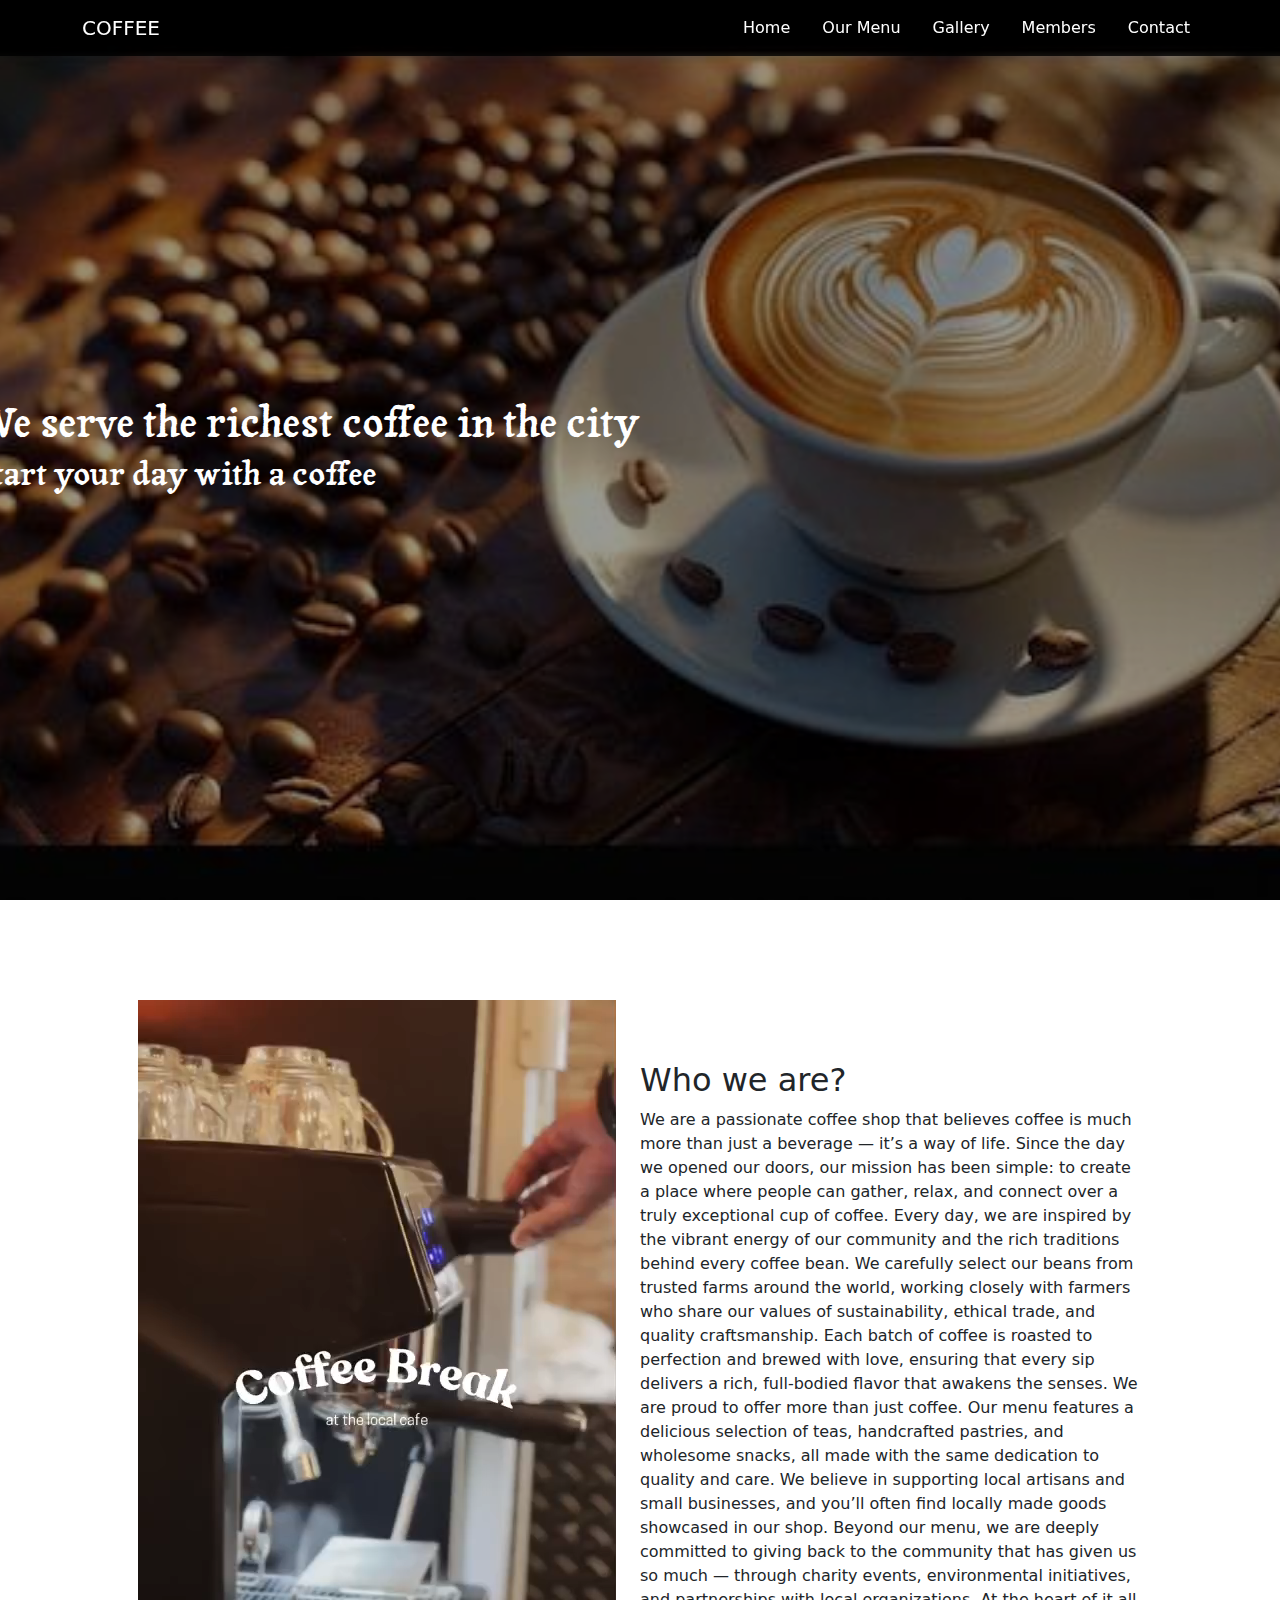
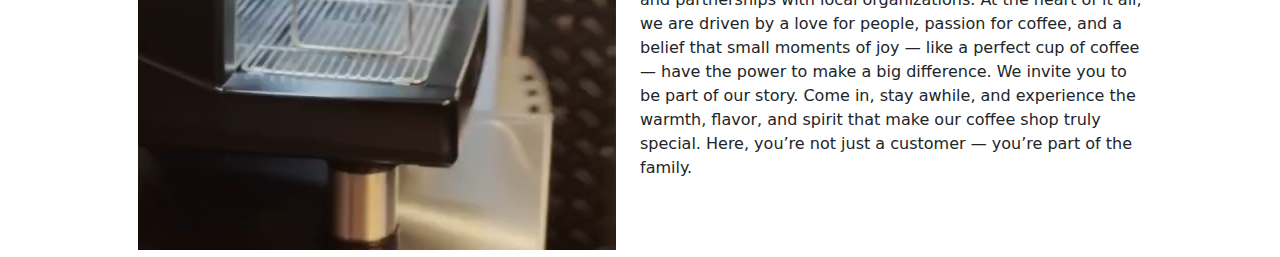
<file: index.html>
<!DOCTYPE html>
<html lang="en">
<head>
    <meta charset="UTF-8">
    <meta name="viewport" content="width=device-width, initial-scale=1.0">
    <!-- main css -->
    <link rel="stylesheet" href="style.css">
    <!-- special font -->
    <link rel="preconnect" href="https://fonts.googleapis.com">
    <link rel="preconnect" href="https://fonts.gstatic.com" crossorigin>
    <link href="https://fonts.googleapis.com/css2?family=Playwrite+RO:wght@100..400&family=Tagesschrift&display=swap" rel="stylesheet">
    <!-- bootstrap -->
    <link rel="stylesheet" href="bootstrap.min.css">
    <!-- media query -->
     <link rel="stylesheet" href="media-query.css">
    <title>Coffee</title>
</head>
<body>
      <!-- Start Navbar -->
      <nav class="navbar navbar-expand-lg bg-black-transparent  fixed-top">
        <div class="container d-flex justify-content-between  align-items-center ">
          <a class="navbar-brand text-white" href="#">COFFEE</a>
          
          <button class="navbar-toggler" type="button" data-bs-toggle="collapse" data-bs-target="#navbarSupportedContent"
            aria-controls="navbarSupportedContent" aria-expanded="false" aria-label="Toggle navigation">
            <span class="navbar-toggler-icon"></span>
          </button>
          
          <div class="collapse navbar-collapse justify-content-end" id="navbarSupportedContent">
            <ul class="navbar-nav mb-2 mb-lg-0 d-flex gap-3">
                <a class="nav-link active text-white" aria-current="page" href="index.html">Home</a>
              </li>
              <li class="nav-item ">
                <a class="nav-link text-white" href="menu.html">Our Menu</a>
              </li>
              <li class="nav-item">
                <a class="nav-link text-white" href="Gallary.html">Gallery</a>
              </li>
              <li class="nav-item">
                <a class="nav-link text-white" href="members.html">Members</a>
              </li>
              <li class="nav-item">
                <a class="nav-link text-white" href="contact.html">Contact</a>
              </li>
            </ul>
          </div>
        </div>
      </nav>
      
       <!-- End Navbar -->
    <!-- Strart Home Section  -->
     <div class="home sm-100 ">
        <div class="layer">
        <div class="caption ">
            <h1>We serve the richest coffee in the city</h1>
            <h2>Start your day with a coffee</h2>
        </div>
    </div>
     </div>
     <!-- End Home Section -->
    
     <div class="defination" id="defination">
      <div class="container1">
          <div class="video sm-100  lg-50">
               <video loop="" autoplay="" muted src="images/coffee-break.mp4" ></video>
          </div>
          <div class="txt sm-100  lg-50">
              <h2>Who we are?</h2>
              <p>We are a passionate coffee shop that believes coffee is much more than just a beverage — it’s a way of life. Since the day we opened our doors, our mission has been simple: to create a place where people can gather, relax, and connect over a truly exceptional cup of coffee. Every day, we are inspired by the vibrant energy of our community and the rich traditions behind every coffee bean. We carefully select our beans from trusted farms around the world, working closely with farmers who share our values of sustainability, ethical trade, and quality craftsmanship. Each batch of coffee is roasted to perfection and brewed with love, ensuring that every sip delivers a rich, full-bodied flavor that awakens the senses.                
                We are proud to offer more than just coffee. Our menu features a delicious selection of teas, handcrafted pastries, and wholesome snacks, all made with the same dedication to quality and care. We believe in supporting local artisans and small businesses, and you’ll often find locally made goods showcased in our shop. Beyond our menu, we are deeply committed to giving back to the community that has given us so much — through charity events, environmental initiatives, and partnerships with local organizations.
                
                At the heart of it all, we are driven by a love for people, passion for coffee, and a belief that small moments of joy — like a perfect cup of coffee — have the power to make a big difference. We invite you to be part of our story. Come in, stay awhile, and experience the warmth, flavor, and spirit that make our coffee shop truly special. Here, you’re not just a customer — you’re part of the family.
                
                </p>
              
          </div>
      </div>
  </div>
    
    <!-- Bootstrap JS Bundle with Popper -->
<script src="https://cdn.jsdelivr.net/npm/bootstrap@5.3.0/dist/js/bootstrap.bundle.min.js"></script>

</body>
</html>
</file>
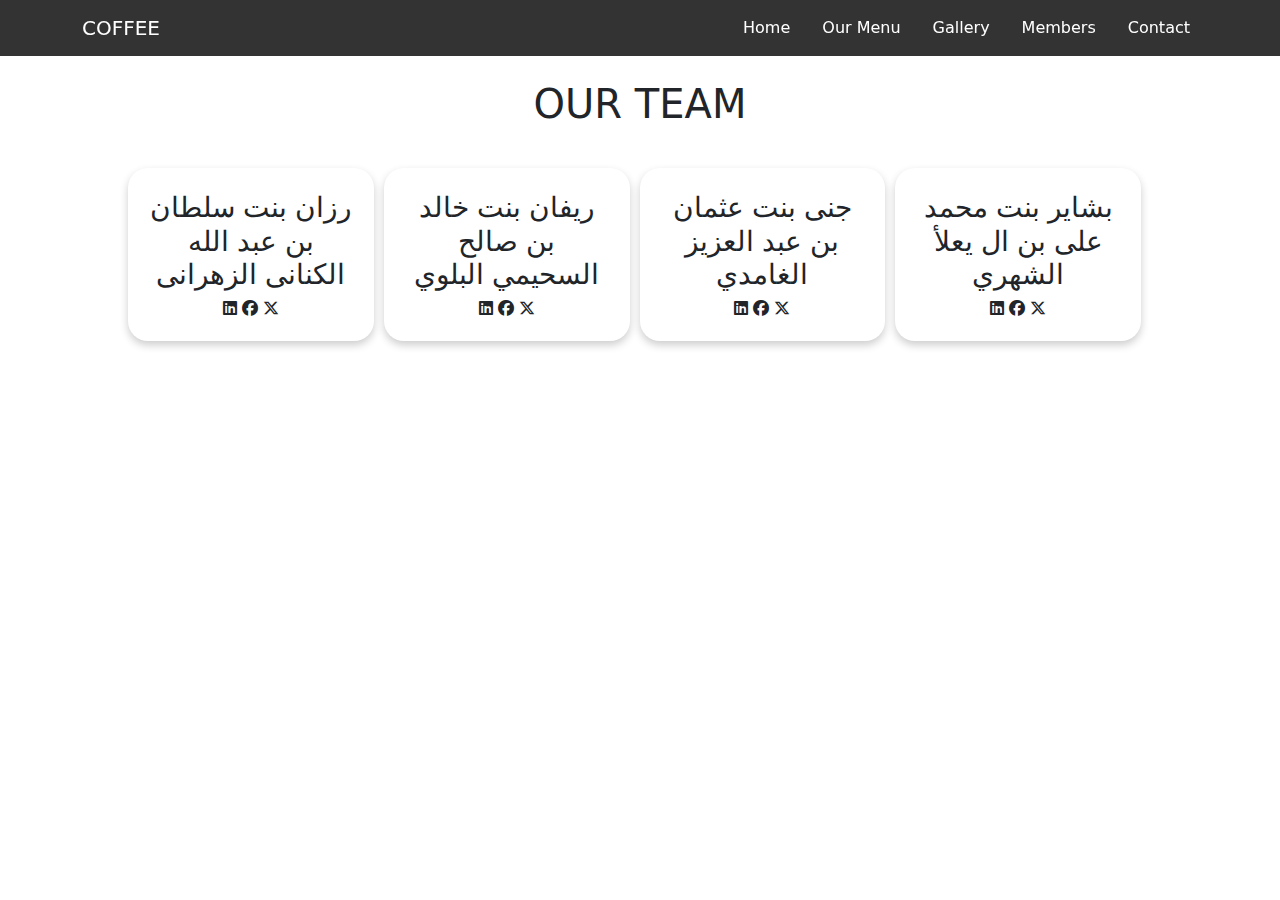
<file: members.html>
<!DOCTYPE html>
<html lang="en">
<head>
    <meta charset="UTF-8">
    <meta name="viewport" content="width=device-width, initial-scale=1.0">
    <!-- css link -->
    <link rel="stylesheet" href="style.css">
    <!-- bootstrap link -->
    <link rel="stylesheet" href="bootstrap.min.css">
    <!-- medi query -->
     <link rel="stylesheet" href="media-query.css">
    <!-- font -->
    <link rel="preconnect" href="https://fonts.googleapis.com">
    <link rel="preconnect" href="https://fonts.gstatic.com" crossorigin>
    <link href="https://fonts.googleapis.com/css2?family=Amiri:ital,wght@0,400;0,700;1,400;1,700&family=Playwrite+RO:wght@100..400&family=Tagesschrift&display=swap" rel="stylesheet">
    <!-- font awesome -->
    <link rel="stylesheet" href="https://cdnjs.cloudflare.com/ajax/libs/font-awesome/6.7.2/css/all.min.css" integrity="sha512-Evv84Mr4kqVGRNSgIGL/F/aIDqQb7xQ2vcrdIwxfjThSH8CSR7PBEakCr51Ck+w+/U6swU2Im1vVX0SVk9ABhg==" crossorigin="anonymous" referrerpolicy="no-referrer" />
    <title>About</title>
</head>
<body>
    <!-- Start Navbar -->
    <nav class="navbar navbar-expand-lg bg-black-transparent  fixed-top">
        <div class="container d-flex justify-content-between  align-items-center ">
          <a class="navbar-brand text-white" href="#">COFFEE</a>
          
          <button class="navbar-toggler" type="button" data-bs-toggle="collapse" data-bs-target="#navbarSupportedContent"
            aria-controls="navbarSupportedContent" aria-expanded="false" aria-label="Toggle navigation">
            <span class="navbar-toggler-icon"></span>
          </button>
          
          <div class="collapse navbar-collapse justify-content-end" id="navbarSupportedContent">
            <ul class="navbar-nav mb-2 mb-lg-0 d-flex gap-3">
                <a class="nav-link active text-white" aria-current="page" href="index.html">Home</a>
              </li>
              
              <li class="nav-item ">
                <a class="nav-link text-white" href="menu.html">Our Menu</a>
              </li>
              <li class="nav-item">
                <a class="nav-link text-white" href="Gallary.html">Gallery</a>
              </li>
              <li class="nav-item">
                <a class="nav-link text-white" href="members.html">Members</a>
              </li>
              <li class="nav-item">
                <a class="nav-link text-white" href="contact.html">Contact</a>
              </li>
            </ul>
          </div>
        </div>
      </nav>
      
       <!-- End Navbar -->

       <div class="members">
        <h1>OUR TEAM</h1>
        <div class="member-container">
          <div class="member sm-100 m-50 lg-25" style="padding:20px;">
           <h3>رزان بنت سلطان بن عبد الله الكنانى الزهرانى</h3>
           <div class="icons">
            <i class="fa-brands fa-linkedin"></i>
            <i class="fa-brands fa-facebook"></i>
            <i class="fa-brands fa-x-twitter"></i>
           </div>
          </div>
          <div class="member sm-100 m-50 lg-25" style="padding:20px;">
           <h3>ريفان بنت خالد بن صالح السحيمي البلوي</h3>
           <div class="icons">
            <i class="fa-brands fa-linkedin"></i>
            <i class="fa-brands fa-facebook"></i>
            <i class="fa-brands fa-x-twitter"></i>
           </div>
          </div>
          <div class="member sm-100 m-50 lg-25" style="padding:20px;">
           <h3>جنى بنت عثمان بن عبد العزيز الغامدي</h3>
           <div class="icons">
            <i class="fa-brands fa-linkedin"></i>
            <i class="fa-brands fa-facebook"></i>
            <i class="fa-brands fa-x-twitter"></i>
           </div>
          </div>
          <div class="member sm-100 m-50 lg-25" style="padding:20px;">
           <h3>بشاير بنت محمد على بن ال يعلأ الشهري</h3>
           <div class="icons">
            <i class="fa-brands fa-linkedin"></i>
            <i class="fa-brands fa-facebook"></i>
            <i class="fa-brands fa-x-twitter"></i>
           </div>
          </div>
        </div>
        
       </div>
    <!-- Bootstrap JS Bundle with Popper -->
<script src="https://cdn.jsdelivr.net/npm/bootstrap@5.3.0/dist/js/bootstrap.bundle.min.js"></script>

</body>
</html>
</file>
<file: style.css>
/* global */
*{margin:0;
    padding :0;
    }
.bg-black-transparent{
    background-color: rgba(0, 0, 0, 0.8);
}
.btn-main{
    border:none;
    border-radius:5px;
    padding:5px;
    background-color: #6c2e17;
    color:white
}
.btn-main:hover{
    background-color: #953e1e;
}

/* HOME PAGE */
.home{
    background-image: url(images/cover2.jpg);
    height: 100vh;
    background-size: cover;
    background-position: center;
    
}
.home .layer{
    height:100%;
    background-color: rgba(0, 0, 0, 0.4);
    
}
.home .caption{
    /* background-color: teal; */
    position :absolute;
    top:50%;
    left :24%;
    transform : translate(-50% , -50%);
    color:white;
    font-family: "Tagesschrift", system-ui;
}

/* Location */
.defination .photo{
    width:47%;
    display: inline-block;

    padding-right: 50px;
}
.defination .photo img{
    width:100%;
    
}
.defination .txt{
    
    width:47%;
    display: inline-block;
    
}

.defination .txt .details img{
    width:7%;
    border:#8E7754 solid 2px;
    border-radius: 50%;
}
.defination .txt .details p{
    display: inline-block;
    
    transform: translateY(-17px);

}
/* end defination */



/* CONTACT PAGE */
.contact{
    background-color: #faf7f3;
    display:flex;
    justify-content: center;
    align-items: center;
}
.contact .contact-container{
    width:60%;
    margin: 100px; 
    background-color: white;
    height: auto;
    padding:30px;
    box-shadow: 2px 4px 10px rgba(0, 0, 0, 0.2);
}

/* Gallary Page */
.head{
    text-align: center;
    background-color: #F8F8F8;
    padding: 70px 0;
}

.gallary .container{
    display: flex;
    flex-wrap: wrap;
    justify-content: space-between;
    row-gap: 30px;
}
.gallary .item {
    width: 32%;
    overflow: hidden;
    position: relative;
}
.gallary .item img{
    width: 100%;
    height: 254px;
    transition: all 1s;
}
.gallary .item:hover img{
    transform: scale(1.2);
}
.gallary .item .layer{
    position: absolute;
    top:0;
    bottom:0;
    left:0;
    right:0;
    z-index: 5;
    cursor: pointer;
}
.gallary .item:hover {
    background-color: rgba(0, 0, 0, .4);
}

.gallary .item i{
    color: transparent;
}
.gallary .item:hover i{
    color: white;
    position:absolute;
    left:49%;
    top:49%;
    z-index: 7;
    font-size: x-large;
    cursor: pointer;
}
.light-box{
    background-color: rgba(0, 0, 0, .4);
    height: 100vh;
    width: 100%;
    position: fixed;
    justify-content: center;
    align-items: center;
    z-index:20;
    padding :20px 0;
    
}
.light-box .choosen-img img{
    height: 100%;
}
.light-box .choosen-img{
    height: 80%;
    display: flex;
    flex-direction: column;
    align-items: flex-end;
}
.arrow{
    width:70%;
    display: flex;
    justify-content: space-between;
    position: absolute;
    top:50%;

}
.light-box i{
    color: white;
    font-size: x-large;
    cursor: pointer;
}



/* Start About Page */



/* Start defination */
.defination .container1{
    width: 80%;
    margin: auto;
    padding-top: 100px;
    display: flex;
    flex-wrap: wrap;
    justify-content: center;
    align-items: center;
    flex-direction: column-reverse;
    
}
.defination .video{
    width:49%;
    /* display: inline-block; */
    display: none;
    /* padding-right: 50px; */
}

.defination .txt{
    width:49%;
    box-sizing: border-box;
    /* display: inline-block;    */
}
@media screen  and (min-width:992px)  {
    .defination .container1{flex-direction: row;}
    .defination .video{display: block;}
}

/* end defination */

/* member  */
.members{
    margin-top: 80px;
    text-align: center;
    
}
.members h1{
    margin: 40px 0;
}
.members h3{
    font-family: "Playwrite RO", cursive;
}
.member-container {
    width :80%;
    display: flex;
    flex-wrap: wrap;
    gap: 10px;
    margin: auto;
}
.member{
    width:24%;
    /* background-color: teal; */
    
    border-radius: 20px;
    box-shadow: 0 4px 8px rgba(0, 0, 0, 0.2);
    cursor: pointer;

}
</file>
<file: media-query.css>
@media screen  and (min-width:576px) {
    .sm-100{
        width:100%;
    }
    .sm-50{
        width:50%;
    }
    .sm-33{
        width:33.33%;
    }
    .sm-25{
        width:25%;
    }
    .sm-20{
        width:20%;
    }
    .sm-16{
        width:16.666%;
    }
}
/* m */
@media screen  and (min-width:768px) {
    .m-100{
        width:100%;
    }
    .m-50{
        width:49%;
    }
    .m-33{
        width:33.33%;
    }
    .m-25{
        width:25%;
    }
    .m-20{
        width:20%;
    }
    .m-16{
        width:16.666%;
    }
}
/* l */
@media screen  and (min-width:992px) {
    .lg-100{
        width:100%;
    }
    .lg-50{
        width:49%;
    }
    .lg-33{
        width:33.33%;
    }
    .lg-25{
        width:24%;
    }
    .lg-20{
        width:20%;
    }
    .lg-16{
        width:16.666%;
    }
}
/* x-large */
@media screen  and (min-width:1200px) {
    .x-lg-100{
        width:100%;
    }
    .x-lg-50{
        width:50%;
    }
    .x-lg-33{
        width:33.33%;
    }
    .x-lg-25{
        width:25%;
    }
    .x-lg-20{
        width:20%;
    }
    .x-lg-16{
        width:16.666%;
    }
}
</file>
